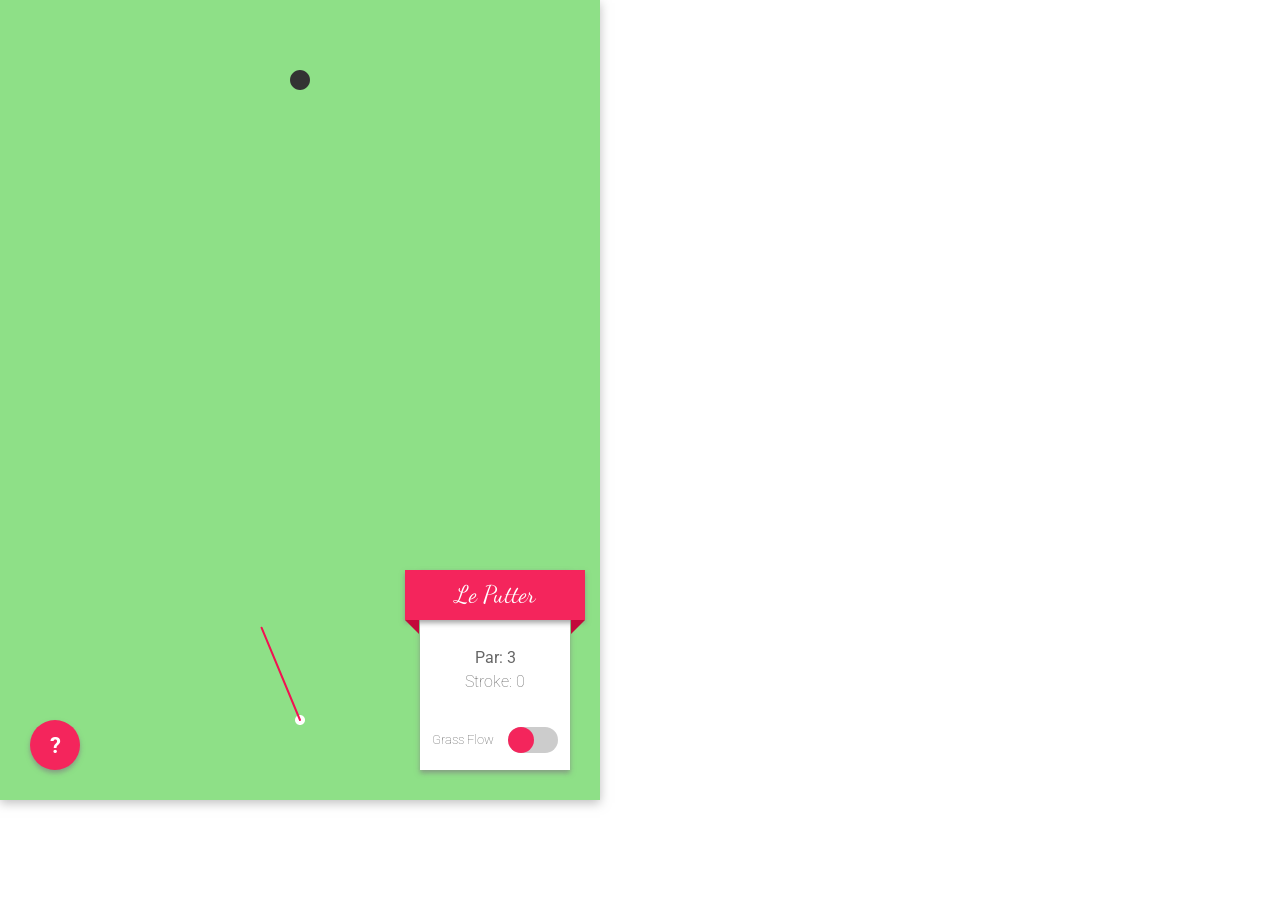
<file: index.html>
<!DOCTYPE html>
<html lang="en">
	<head>
		<meta charset="utf-8">
		<meta name="viewport" content="width=device-width, initial-scale=1" />
		<title>Golf Game</title>
		<link rel="stylesheet" type="text/css" href="css/main.css">
		<link href="https://fonts.googleapis.com/css?family=Dancing+Script|Great+Vibes|Roboto:100,400,700" rel="stylesheet">

		<!-- <link href="https://fonts.googleapis.com/css?family=Roboto:300,400,500,700" rel="stylesheet">
		<script src="https://d3js.org/d3.v4.min.js"></script> -->
		<script src="https://code.jquery.com/jquery-3.2.1.min.js" integrity="sha256-hwg4gsxgFZhOsEEamdOYGBf13FyQuiTwlAQgxVSNgt4=" crossorigin="anonymous"></script>
		<script src="libraries/p5.min.js"></script>
		<script src="libraries/p5.dom.min.js"></script>
	</head>
	<body>

		<div id = "golfGame">
			<div id = "endScreenBG">
				<div id = "endScreen">
					<div class = "resultSplash">
						<p>You scored a</p>
						<h2 id = "fStrokeC">hole in one</h2>
						<p class = "thankYou">Thanks for Playing!</p>
					</div>
					<div class = "content">
						<h3>Fun Fact</h3>
						<p>Tigers don't live in the woods, but rather in the jungle.</p>
						<div class = "endButtons">
							<a style = "color: hsl(344, 90%, 55%);">Continue Reading</a>
							<a onclick = "restartGG();">Play Again</a>
						</div>
					</div>
				</div>
			</div>

			<div id = "info" onclick="showInfo()">
				<p>?</p>
			</div>

			<div id = "infoBox">
				<div>
					<div style = "background-image: url(https://pre-projects.thestar.com.s3.amazonaws.com/kaspar-test/golfGame/images/tip1.svg)"></div>
					<p>Line it Up</p>
				</div>
				<div>
					<div style = "background-image: url(https://pre-projects.thestar.com.s3.amazonaws.com/kaspar-test/golfGame/images/tip2.svg)"></div>
					<p>Adjust Power</p>
				</div>
				<div>
					<div style = "background-image: url(https://pre-projects.thestar.com.s3.amazonaws.com/kaspar-test/golfGame/images/tip3.svg)"></div>
					<p>Let it Go!</p>
				</div>
				<div class = "infoTip">
					<h3>TIP!</h3>
					<p>
						Putting is hard! Sink the ball in the hole by accounting for grain, resistance and speed. Check the grain of the grass by toggling "Grass Flow."
					</p>
				</div>
			</div>

			<div id = "ggUI">
				<div>
					<p class = "aCenter">
						Le Putter
					</p>
					<div class = "lFold"></div>
					<div class = "rFold"></div>
				</div>

				<div>
					<div class = "aCenter">
						<p style = "font-weight: 400;">Par: 3</p>
						<p id = "strokeCount">
							Stroke: 0
						</p>
					</div>
				</div>

				<div>
					<p>Grass Flow</p>
					<!-- <label class = "switch">
						<input type = "checkbox" checked>
						<div class = "slider">
					</label> -->
					<label class = "switch">
						<input id = "showSwitch" type = "checkbox">
						<div class = "slider">
					</label>
					<!-- <button onclick="showFlow()">
						Show Grass Flow
					</button> -->
				</div>
			</div>
		</div>

		<script src="js/sketch.js"></script>

		<script type="text/javascript">

			$('#golfGame').bind('touchmove', function(e) {
				e.preventDefault();
			});

			function showInfo() {
				$('#infoBox').fadeToggle( 400, "linear" );

				if ($('#info > p').html() == "?" ) {
					$('#info > p').html('X').fadeIn( "slow" );
				} else {
					$('#info > p').html('?').fadeIn( "slow" );
				}
			}

		</script>

	</body>
</html>
</file>
<file: css/main.css>
/* http://meyerweb.com/eric/tools/css/reset/ 
   v2.0 | 20110126
   License: none (public domain)
*/

html, body, div, span, applet, object, iframe,
h1, h2, h3, h4, h5, h6, p, blockquote, pre,
a, abbr, acronym, address, big, cite, code,
del, dfn, em, img, ins, kbd, q, s, samp,
small, strike, strong, sub, sup, tt, var,
b, u, i, center,
dl, dt, dd, ol, ul, li,
fieldset, form, label, legend,
table, caption, tbody, tfoot, thead, tr, th, td,
article, aside, canvas, details, embed, 
figure, figcaption, footer, header, hgroup, 
menu, nav, output, ruby, section, summary,
time, mark, audio, video {
	margin: 0;
	padding: 0;
	border: 0;
	font-size: 100%;
	font: inherit;
	vertical-align: baseline;
}
/* HTML5 display-role reset for older browsers */
article, aside, details, figcaption, figure, 
footer, header, hgroup, menu, nav, section {
	display: block;
}
body {
	line-height: 1;
}
ol, ul {
	list-style: none;
}
blockquote, q {
	quotes: none;
}
blockquote:before, blockquote:after,
q:before, q:after {
	content: '';
	content: none;
}
table {
	border-collapse: collapse;
	border-spacing: 0;
}

/* Independent Style */

canvas {
	display: block;
	/*max-height: 100%;*/
}

#golfGame {
	position: relative;
	display: inline-block;
	overflow: auto;
	box-shadow: 0px 3px 10px hsla(0, 0%, 50%, .5);
}

/* Info */

#golfGame #info {
	position: absolute;
	left: 30px;
	bottom: 30px;
	width: 50px;
	height: 50px;
	border-radius: 25px;
	background-color: hsl(344, 90%, 55%);
	box-shadow: 0px 3px 5px hsla(0, 0%, 50%, .7);
	color: hsl(0, 0%, 100%);
	font-family: 'Roboto', sans-serif;
	font-weight: 700;
	font-size: 1.4em;
	z-index: 2;
}

#golfGame #info p {
	position: absolute;
	left: 50%;
	top: 50%;
	transform: translate(-50%, -50%);
}

/* UI */
#ggUI {
	width: 150px;
	height: 200px;
	position: absolute;
	right: 30px;
	bottom: 30px;
	background-color: hsl(0, 0%, 100%);
	font-family: 'Roboto', sans-serif;
	color: hsl(0, 0%, 40%);
	/*border-radius: 5px;*/
	box-shadow: 0px 3px 5px hsla(0, 0%, 50%, .7);;
}

#ggUI > div:first-child {
	position: relative;
	font-family: 'Dancing Script', 'Great Vibes', cursive;
	font-weight: 400;
	font-size: 1.5em;
	width: 120%;
	margin-left: -10%;
	height: 50px;
	/*border-radius: 5px 5px 0px 0px;*/
	color: hsl(0, 0%, 100%);
	background-color: hsl(344, 90%, 55%);
	box-shadow: 0px 3px 5px hsla(0, 0%, 50%, .7);
}

#ggUI > div:first-child div.lFold{
	position: absolute;
	border-left: 7.5px solid hsla(0, 0%, 0%, 0);
	border-bottom: 7.5px solid hsla(0, 0%, 0%, 0);
	border-right: 7.5px solid hsl(344, 90%, 40%);
	border-top: 7.5px solid hsl(344, 90%, 40%);
	left: 0;
	top: 50px;
}

#ggUI > div:first-child div.rFold{
	position: absolute;
	border-right: 7.5px solid hsla(0, 0%, 0%, 0);
	border-bottom: 7.5px solid hsla(0, 0%, 0%, 0);
	border-left: 7.5px solid hsl(344, 90%, 40%);
	border-top: 7.5px solid hsl(344, 90%, 40%);
	right: 0;
	top: 50px;
}

.aCenter {
	position: absolute;
	left: 50%;
	top: 50%;
	transform: translate(-50%, -50%);
	text-align: center;
}

#ggUI > div:nth-child(2) {
	font-weight: 100;
	width: 100%;
	height: 90px;
	line-height: 1.5em;
}

#ggUI > div:nth-child(3) {
	font-weight: 100;
	font-size: .8em;
	position: relative;
	height: 60px;
	text-align: left;
	/*padding: 0 10px;*/
	/*border-radius: 0px 0px 5px 5px;*/
}

#golfGame div.button button{
	border: none;
	background-color: hsl(0, 0%, 100%);
	color: hsl(0, 0%, 20%);
	/*border-radius: 0px 0px 5px 5px;*/
}

#ggUI > div:nth-child(3) > p {
	position: absolute;
	top: 50%;
	left: 12px;
	transform: translateY(-50%);
	display: inline-block;
	/*border-radius: 0px 0px 5px 5px;*/
}

/*slider*/
.switch {
	position: absolute;
	right: 12px;
	top: 50%;
	transform: translateY(-50%);
	display: inline-block;
	width: 50px;
	height: 26px;
}

.switch input {
	display: none;
}

.slider {
	position: absolute;
	cursor: pointer;
	top: 0;
	left: 0;
	right: 0;
	bottom: 0;
	background-color: hsl(0, 0%, 80%);
	-webkit-transition: .4s;
	transition: .4s;
	border-radius: 26px;
}

.slider:before {
	position: absolute;
	content: "";
	height: 26px;
	width: 26px;
	left: 0px;
	bottom: 0px;
	background-color: hsl(344, 90%, 55%);
	-webkit-transition: .4s;
	transition: .4s;
	border-radius: 50%;
}

input:checked + .slider {
	background-color: hsl(344, 80%, 85%);
}

input:focus + .slider {
	box-shadow: 0 0 1px #2196F3;
}

input:checked + .slider:before {
	-webkit-transform: translateX(24px);
	-ms-transform: translateX(24px);
	transform: translateX(24px);
}

/* Info PopUp */

#infoBox {
	display: none;
	width: 520px;
	height: 240px;
	position: absolute;
	left: 30px;
	top: 200px;
	padding: 30px 10px;
	background-color: hsl(0, 0%, 100%);
	font-family: 'Roboto', sans-serif;
	color: hsl(0, 0%, 40%);
	box-shadow: 0px 3px 5px hsla(0, 0%, 50%, .7);
	z-index: 1;
}

#infoBox div {
	width: 86px;
	margin: 70px 10px;
	float: left;
	text-align: center;
}

#infoBox div p {
	font-size: .8em;
	line-height: 1.2em;
}

#infoBox div div{
	width: 90px;
	height: 0px;
	padding-top: 70px;
	margin: 0;
	margin-bottom: 20px;
	background-position: center;
	background-size: auto 100%;
	background-repeat: no-repeat;
}

#infoBox div.infoTip {
	border-left: 2px solid hsl( 0, 0%, 40% );
	margin-top: 35px;
	margin-left: 2px;
	padding: 10px 10px 10px 16px;
	width: 162px;
	height: 156px;
	text-align: left;
}

#infoBox div.infoTip h3 {
	font-weight: 700;
	line-height: 1.8em;
	font-size: 2em;
}

/* End Screen */

#endScreenBG {
	display: none;
	position: absolute;
	width: 100%;
	height: 100%;
	z-index: 3;
	background-color: hsla(0, 0%, 100%, .5);
}

#endScreen {
	position: relative;
	width: 480px;
	height: 640px;
	margin: 80px 60px;
	font-family: 'Roboto', sans-serif;
	background-color: hsl(0, 0%, 100%);
	box-shadow: 0px 3px 5px hsla(0, 0%, 50%, .7);;
}

#endScreen div.resultSplash {
	background-color: hsl(344, 90%, 55%);
	color: hsl(0, 0%, 100%);
	width: 420px;
	height: 300px;
	padding: 30px;
	text-align: center;
}

#endScreen div.resultSplash p{
	font-weight: 100;
	font-size: 1.5em;
	margin: 50px 0;
}

#endScreen div.resultSplash h2 {
	text-transform: uppercase;
	font-size: 3em;
	font-weight: 700;
}

#endScreen div.resultSplash p.thankYou {
	font-family: 'Dancing Script', 'Great Vibes', cursive;
}

#endScreen div.content {
	color: hsl(0, 0%, 40%);
	font-family: 'Roboto', sans-serif;
	width: 420px;
	height: 220px;
	padding: 30px;
	text-align: left;
}

#endScreen div.content h3 {
	font-size: 1.5em;
	line-height: 1.5em;
	margin-bottom: 20px;
}

#endScreen div.content p {
	font-weight: 100;
	line-height: 1.5em;
	margin-bottom: 20px;
	cursor: default;
}

#endScreen div.content div.endButtons {
	position: absolute;
	bottom: 30px;
	left: 30px;
}

#endScreen div.content a {
	line-height: 1.5em;
	margin-right: 20px;
	cursor: pointer;
}
/*
#endScreen div.content a:hover {
	cursor: pointer;
}
*/

@media (max-width: 420px) {

#ggUI {
	width: 100px;
	height: 135px;
	position: absolute;
	right: 0px;
	bottom: 0px;
}

#ggUI > div:first-child {
	font-weight: 400;
	font-size: 1em;
	width: 100%;
	margin-left: 0%;
	height: 35px;
}

#ggUI > div:first-child > p {
	display: inline-block;
	width: 100%;
}

#ggUI > div:first-child div.lFold{
	display: none;
}

#ggUI > div:first-child div.rFold{
	display: none;
}

#ggUI > div:nth-child(2) {
	position: relative;
	font-weight: 100;
	width: 100%;
	height: 50px;
	font-size: .8em;
	line-height: 1.2em;
}

#ggUI > div:nth-child(2) > div {
	display: block;
	width: 100%;
}

#ggUI > div:nth-child(3) {
	font-weight: 100;
	font-size: .8em;
	position: relative;
	height: 50px;
	text-align: center;
}

#ggUI > div:nth-child(3) > p {
	position: relative;
	left: 0;
	/*text-align: center;*/
	top: 15%;
}

/*slider*/
.switch {
	position: relative;
	left: 50%;
	top: 15%;
	transform: translateX(-100%);
	display: inline-block;
	width: 50px;
	height: 26px;
}

/* Info PopUp */

#infoBox {
	width: 300px;
	height: 240px;
	left: 50%;
	top: 50%;
	transform: translate(-50%, -50%);
	margin: 0 auto;
	padding: 30px 10px;
	overflow: hidden;
}

#infoBox div {
	width: 80px;
	margin: 10px 10px;
	float: left;
	text-align: center;
}

#infoBox div p {
	font-size: .8em;
	line-height: 1.2em;
}

#infoBox div div{
	width: 80px;
	height: 0px;
	padding-top: 60px;
	margin: 0;
	margin-bottom: 20px;
}

#infoBox div.infoTip {
	border-left: 0px solid hsl( 0, 0%, 40% );
	border-top: 2px solid hsl( 0, 0%, 40% );
	margin-top: 15px;
	margin-left: 0px;
	padding: 10px 10px;
	width: 280px;
	height: 156px;
	text-align: left;
	letter-spacing: .05em;
}

#infoBox div.infoTip h3 {
	font-weight: 700;
	line-height: 1.5em;
	font-size: 1.8em;
}

/* End Screen */

#endScreenBG {
	/*display: inline;*/
	position: absolute;
	width: 100%;
	height: 100%;
}

#endScreen {
	position: relative;
	width: 80%;
	height: 85%;
	margin: 11% auto;
}

#endScreen div.resultSplash {
	width: 80%;
	height: 40%;
	padding: 10%;
}

#endScreen div.resultSplash p{
	font-size: 1.2em;
	margin: 11% 0;
}

#endScreen div.resultSplash h2 {
	font-size: 2em;
}

#endScreen div.content {
	color: hsl(0, 0%, 40%);
	font-family: 'Roboto', sans-serif;
	width: 80%;
	height: 35%;
	padding: 10%;
}

#endScreen div.content h3 {
	font-size: 1.2em;
	line-height: 1.2em;
	margin-bottom: 5%;
}

#endScreen div.content p {
	font-weight: 100;
	font-size: .8em;
	line-height: 1.2em;
	margin-bottom: 5%;
}

#endScreen div.content div.endButtons {
	position: absolute;
	bottom: 5%;
	left: 10%;
}

#endScreen div.content a {
	font-size: .8em;
	margin-right: 20px;
}

}
</file>
